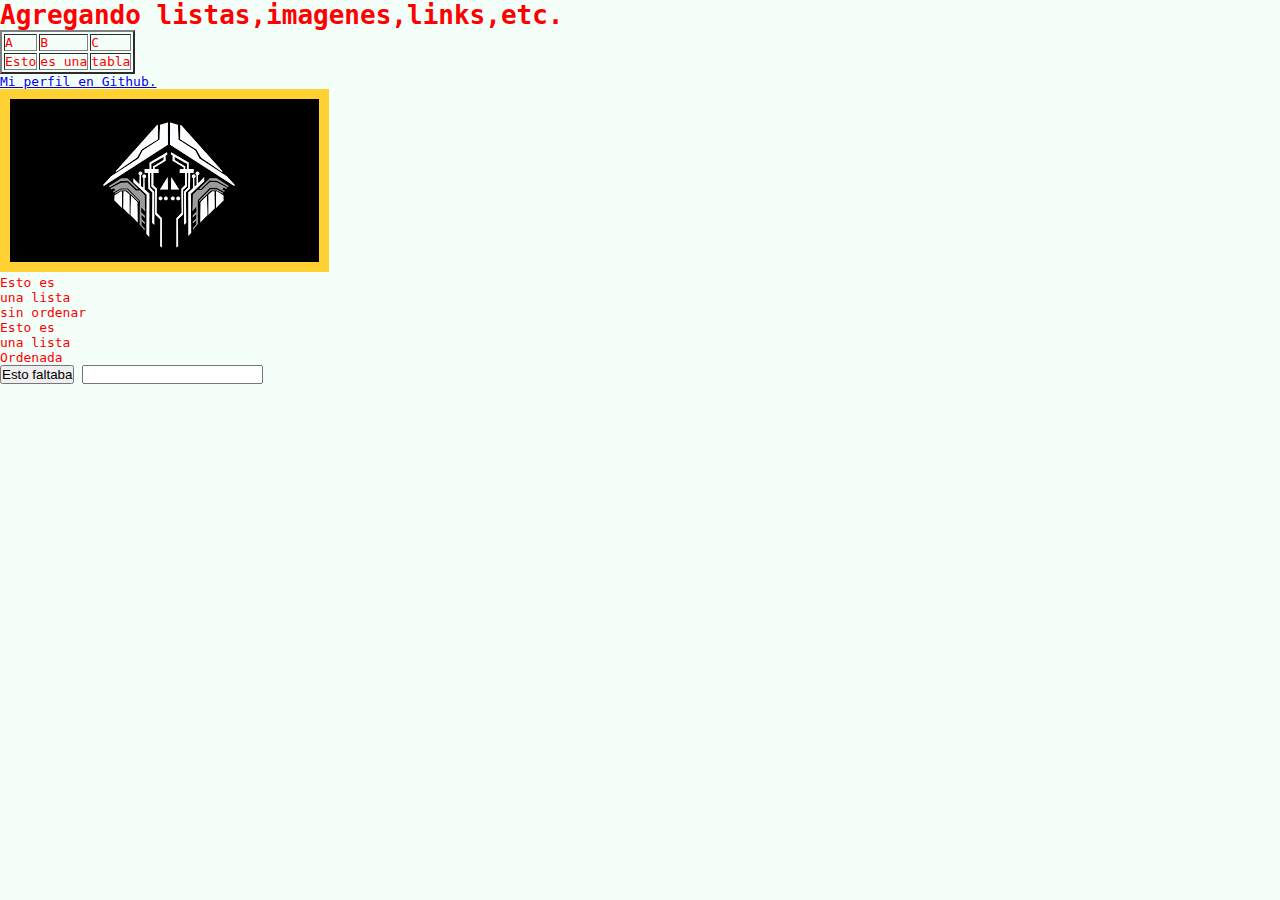
<file: fourth/index.html>
<!DOCTYPE html>
<html lang="en" dir="ltr">
    <head>
        <meta charset="utf-8">
        <title>Poniendo más elementos.</title>
    </head>
    <body>
        <h1>Agregando listas,imagenes,links,etc.</h1>
        <!Agregamos una tabla.>
        <link rel="stylesheet" href="estilos.css">
        <table border="2" id="primeratabla">
            <tr>
                <td>A</td>
                <td>B</td>
                <td>C</td>
            </tr>
            <tr>
                <td>Esto</td>
                <td>es una</td>
                <td>tabla</td>
            </tr>
        </table>
        <a href="https://github.com/juan759">Mi perfil en Github.</a>
        <br>
        <img class="imagen1" src="[data-uri]" alt="Mi logo fav">
        <ul>
            <li>Esto es</li>
            <li>una lista</li>
            <li>sin ordenar</li>
        </ul>

        <ol>
            <li>Esto es</li>
            <li>una lista</li>
            <li>Ordenada</li>
        </ol>
        <form action="">
            <button id="hola23" name="boton1">Esto faltaba</button>
            <input type="text" name="" value="">
        </form>
        <script src="dom.js" charset="utf-8"></script>

    </body>
</html>
</file>
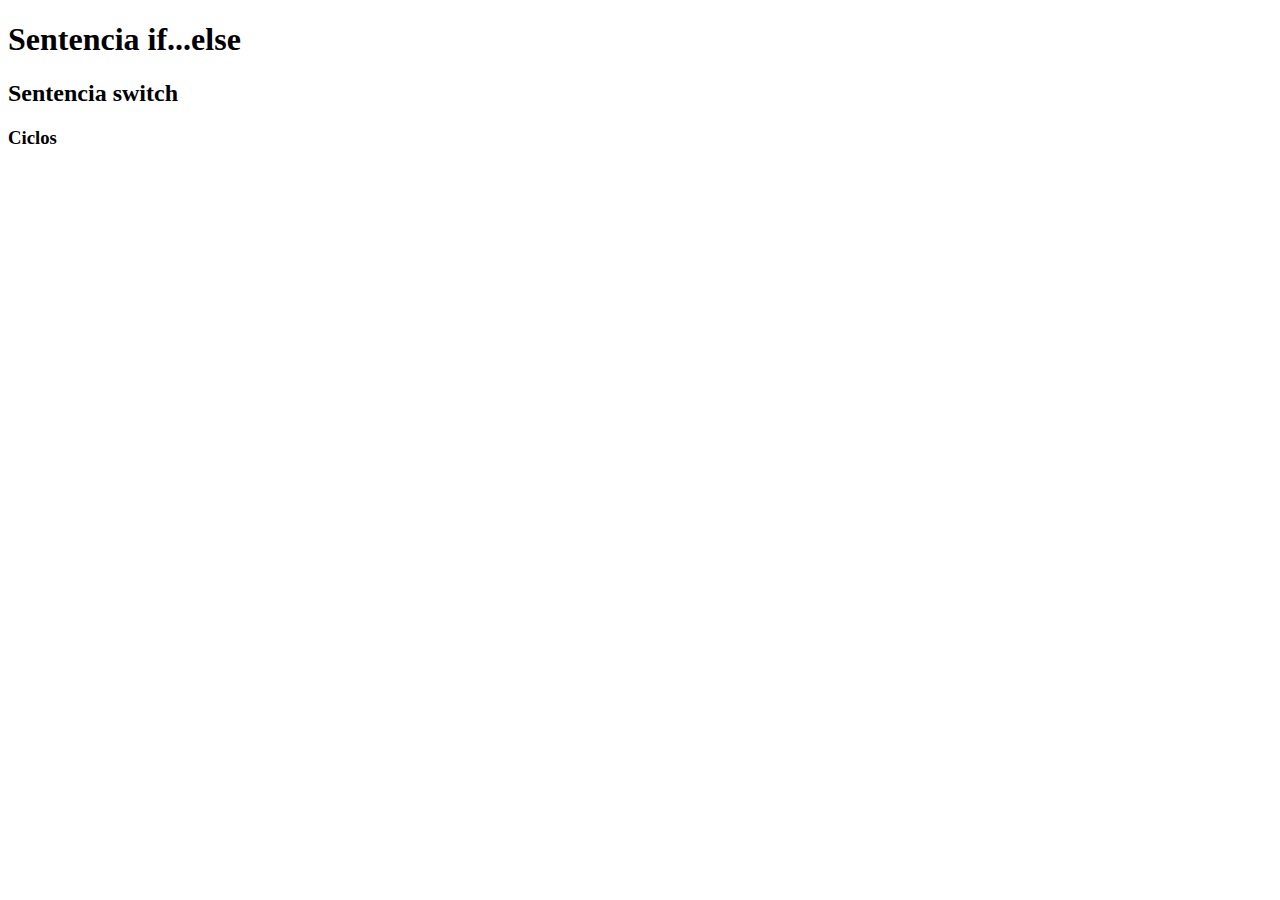
<file: second/index.html>
<!DOCTYPE html>
<html lang="en" dir="ltr">
    <head>
        <meta charset="utf-8">
        <title>Operadores de control.</title>
    </head>
    <body>
        <h1>Sentencia if...else</h1>
        <h2>Sentencia switch</h2>
        <h3>Ciclos</h3>
        <script src="sentences.js" charset="utf-8"></script>
    </body>
</html>
</file>
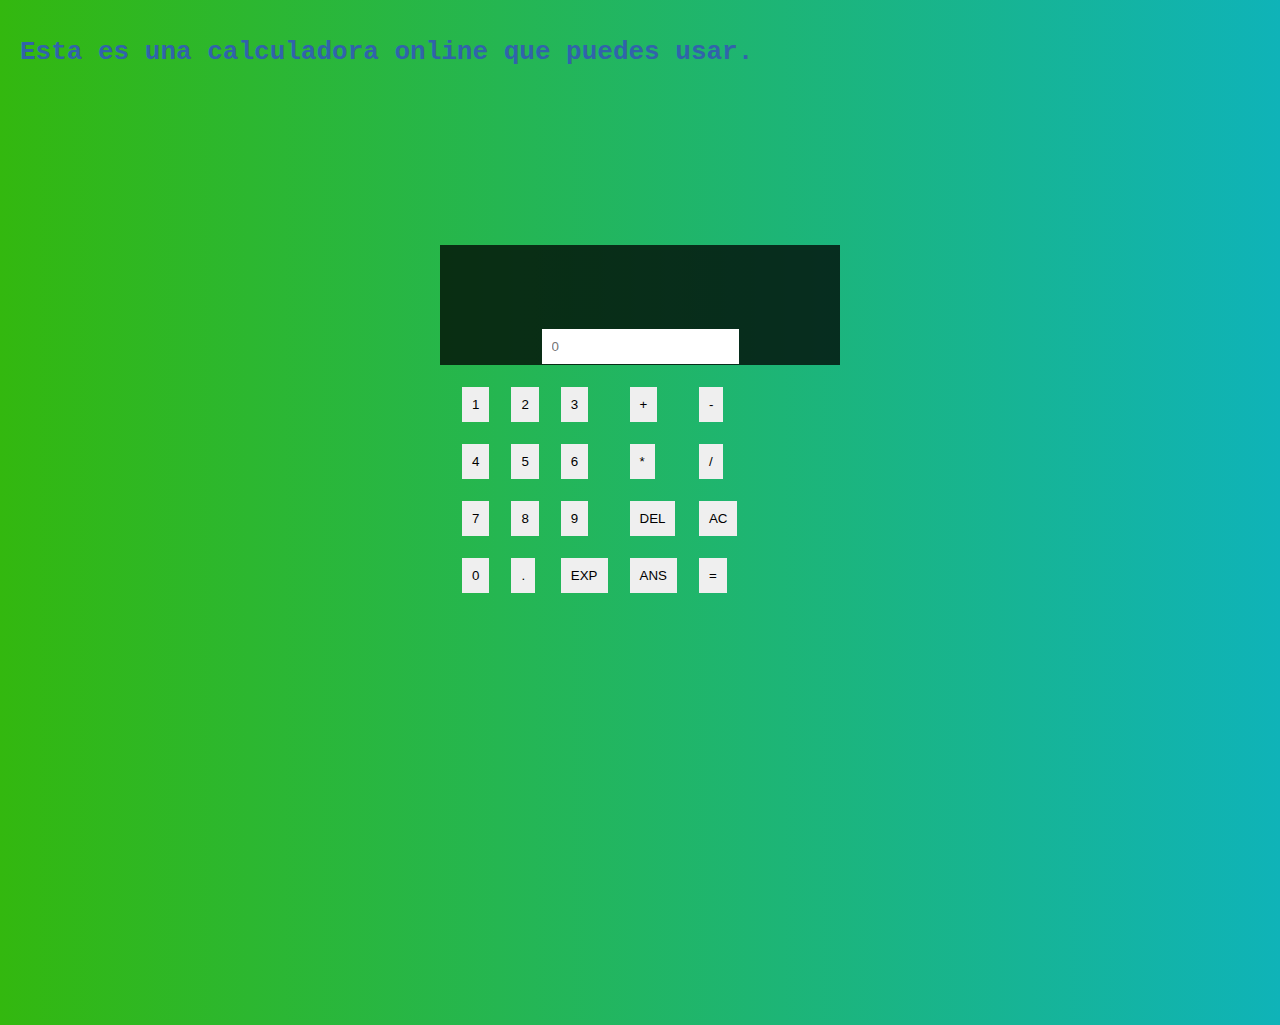
<file: calculadora/calculadora.html>
<!DOCTYPE html>
<html lang="en" dir="ltr">
    <head>
        <meta charset="utf-8">
        <title>La calculadora más simple online.</title>
    </head>
    <body>
        <h1>Esta es una calculadora online que puedes usar.</h1>
        <div class="calculadora_chida">
            <div class="output">
                <input class="display"type="text" id="result" placeholder="0">
            </div>
            <table border="1" id="primeratabla">
                <tr>
                    <td><button name="data-number" id="button1">1</button></td>
                    <td><button name="data-number" id="button2">2</button></td>
                    <td><button name="data-number" id="button3">3</button></td>
                    <td><button name="opcode" id="buttonsuma">+</button></td>
                    <td><button name="opcode" id="buttonresta">-</button></td>
                </tr>
                <tr>
                    <td><button name="data-number" id="button4">4</button></td>
                    <td><button name="data-number" id="button5">5</button></td>
                    <td><button name="data-number" id="button6">6</button></td>
                    <td><button name="opcode" id="buttonmult">*</button></td>
                    <td><button name="opcode" id="buttondiv">/</button></td>
                </tr>
                <tr>
                    <td><button name="data-number" id="button7">7</button></td>
                    <td><button name="data-number" id="button8">8</button></td>
                    <td><button name="data-number" id="button9">9</button></td>
                    <td><button name="editcode" id="buttondel">DEL</button></td>
                    <td><button name="clear" id="buttonac">AC</button></td>
                </tr>
                <tr>
                    <td><button name="data-number" id="button0">0</button></td>
                    <td><button name="editcode" id="buttondot">.</button></td>
                    <td><button name="opcode" id="buttonexp">EXP</button></td>
                    <td><button name="previous" id="buttonans">ANS</button></td>
                    <td><button name="boteq" id="buttoneq">=</button></td>
                </tr>
            </table>
        </div>

        <link rel="stylesheet" href="estilos.css">
        <script src="funciones.js" charset="utf-8"></script>
    </body>
</html>
</file>
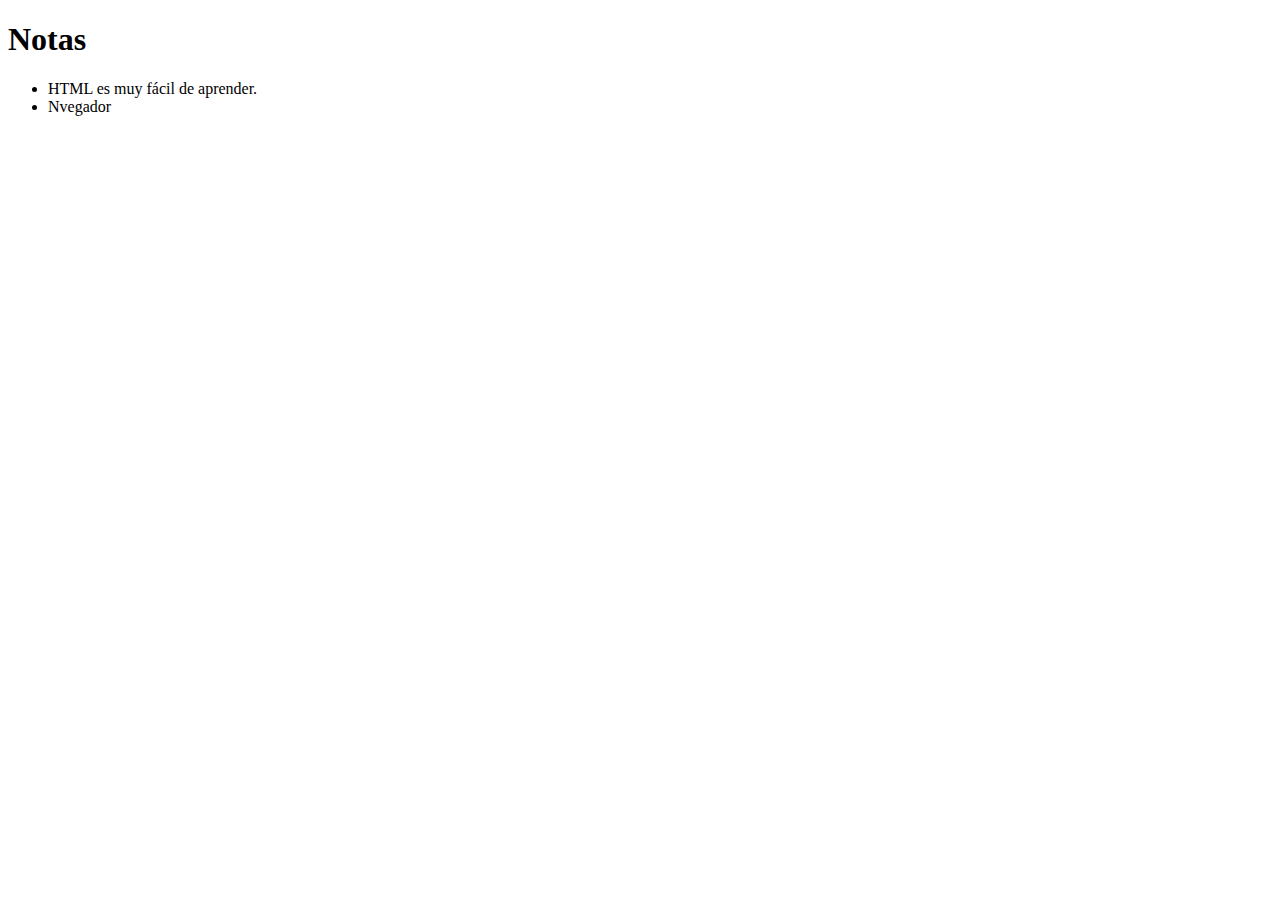
<file: fourth/index2.html>
<!DOCTYPE html>
<html lang="en" dir="ltr">
    <head>
        <meta charset="utf-8">
        <title></title>
    </head>
    <body>
        <h1>Notas</h1>
        <div id="notas">
            <ul>
                <li>HTML es muy fácil de aprender.</li>
                <li>Nvegador</li>
            </ul>

        </div>
    </body>
</html>
</file>
<file: fourth/estilos.css>
*{
    margin: 0px;
    padding: 0px;
}

body{
    font-family: monospace;
    position: relative;
    color: #ff0000;
    background-color: #F5FFFA;
}

/*
aqui ponemos .image ya que en img class="image" y así ya ligamos el diseño con
el codigo que queremos en nuestro index.html
*/
.imagen1{
    border:10px;
    border-color:#FFD133;
    border-style:solid
}
</file>
<file: calculadora/estilos.css>
*{
    padding: 10px;
    border: 1px;
}

body{
    font-family: monospace;
    position: relative;
    color: #3163AB;
    padding: 0;
    margin: 0;
    background: linear-gradient(to right,#33B80F,#0FB3B8)
}

.calculadora_chida{
    display: grid;
    justify-content: center;
    align-content: center;
    min-height: 100vh;
    grid-template-columns: repeat(4, 100px);
    grid-template-rows: minmax(120px, auto) repeat(5, 100px);
}


.calculadora_chida > table > tr > button{
    cursor: pointer;
    font-size: 2rem;
    border: 1px solid white;
    outline: none;
    background-color: rgba(255, 255, 255, .75);
}

.output{
    grid-column: 1 / -1;
    background-color: rgba(0, 0, 0, .75);
    display: flex;
    align-items: flex-end;
    justify-content: center;
    flex-direction: row;
    padding: 1px;
    word-wrap: break-word;
    word-break: break-all;
}

.output.display {
    color: black;
    font-size: 1.85rem;
    text-align: right;
}

.calculadora_chida > table > tr > button:hover{
    background-color: rgba(255, 255, 255, .9);
}
</file>
